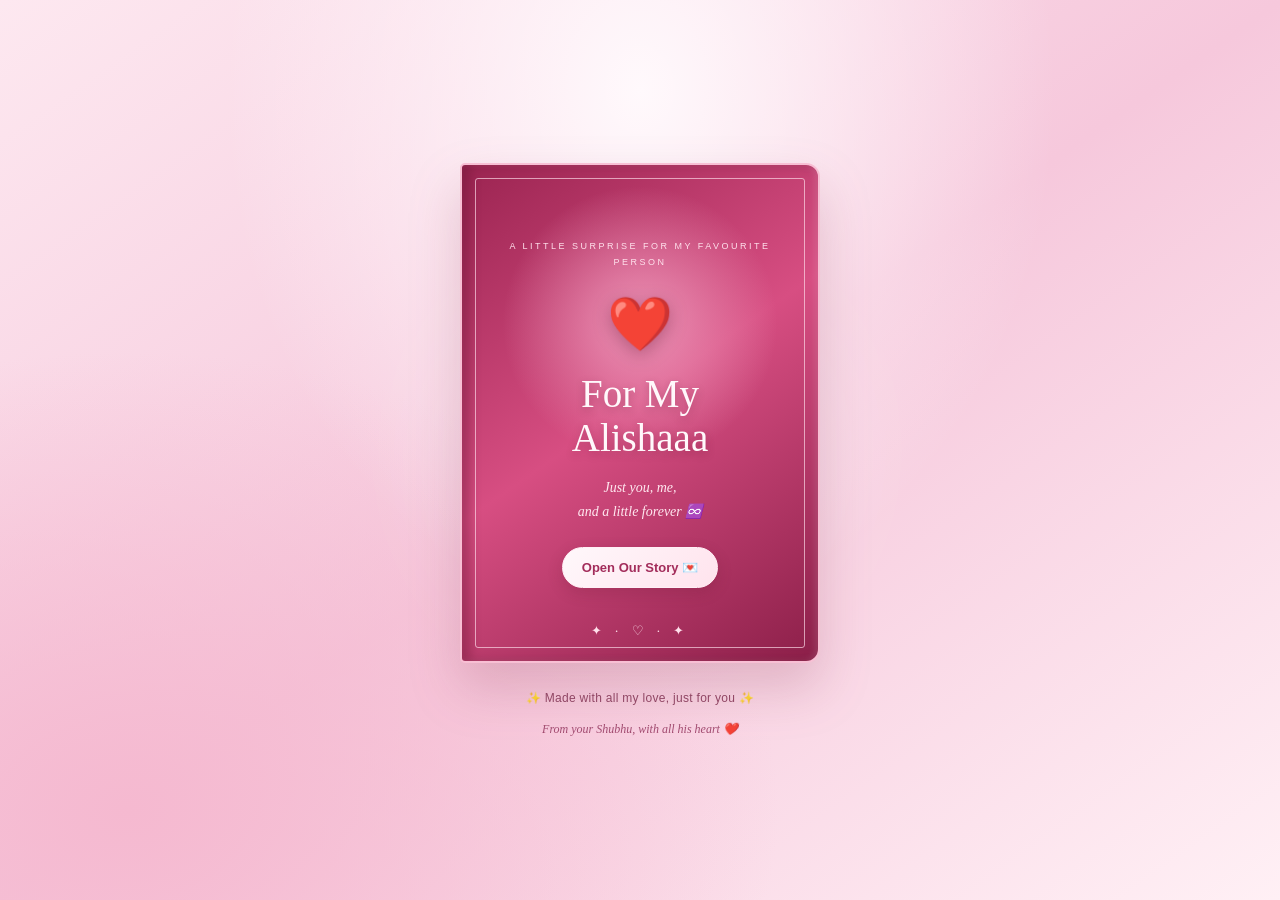
<file: index.html>
<!DOCTYPE html>
<html lang="en">
<head>
  <meta charset="UTF-8">
  <meta name="viewport" content="width=device-width, initial-scale=1.0">
  <meta name="theme-color" content="#f9dce8">
  <meta name="description" content="A little book of love, made especially for Alishaaa.">
  <title>For My Alishaaa 💗</title>

  <style>
    :root {
      --pink: #f8c8da;
      --deep-pink: #b52f66;
      --rose: #dc6694;
      --paper: #fffaf6;
      --ink: #85405d;
    }

    * {
      box-sizing: border-box;
    }

    html {
      min-height: 100%;
      scroll-behavior: smooth;
    }

    body {
      margin: 0;
      min-height: 100vh;
      min-height: 100svh;
      overflow-x: hidden;
      display: flex;
      justify-content: center;
      align-items: center;
      padding: 28px 16px;
      font-family: Georgia, "Times New Roman", serif;
      color: var(--ink);
      background:
        radial-gradient(ellipse at 50% 10%, #fff9fc 0%, transparent 46%),
        radial-gradient(ellipse at 10% 90%, #f5b9d0 0%, transparent 40%),
        linear-gradient(145deg, #fde8f0, #f6c8dc 50%, #fff0f5);
    }

    button {
      font: inherit;
      -webkit-tap-highlight-color: transparent;
    }

    .ambient-glow {
      position: fixed;
      width: 320px;
      height: 320px;
      top: 50%;
      left: 50%;
      transform: translate(-50%, -50%);
      border-radius: 50%;
      background: #ffffff65;
      filter: blur(75px);
      pointer-events: none;
    }

    .scene {
      position: relative;
      z-index: 1;
      width: min(86vw, 360px);
      margin: auto;
      perspective: 1600px;
    }

    .book {
      position: relative;
      width: 100%;
      aspect-ratio: 0.72;
      transform-style: preserve-3d;
      filter: drop-shadow(0 25px 25px #87304b35);
      isolation: isolate;
    }

    /* The pages underneath the cover */

    .pages {
      position: absolute;
      inset: 5px 4px 5px 12px;
      z-index: 1;
      overflow: hidden;
      border-radius: 4px 12px 12px 4px;
      background:
        repeating-linear-gradient(
          to bottom,
          #fffdfb 0,
          #fffdfb 3px,
          #eadce0 4px,
          #fffdfb 5px
        );
      box-shadow:
        inset 9px 0 13px #7d3b5515,
        2px 0 2px #d9bbc5;
    }

    .pages::before {
      content: "";
      position: absolute;
      inset: 12px;
      border: 1px solid #e8bdce;
      border-radius: 3px;
      pointer-events: none;
    }

    /* The welcome letter */

    .inside {
      position: absolute;
      inset: 7%;
      z-index: 1;
      display: flex;
      flex-direction: column;
      align-items: center;
      justify-content: center;
      gap: 11px;
      padding: 14px;
      text-align: center;
      opacity: 0;
      transform: translateY(12px) scale(.97);
      transition:
        opacity .9s ease .55s,
        transform 1s cubic-bezier(.2,.8,.2,1) .55s;
    }

    .book.open .inside {
      opacity: 1;
      transform: translateY(0) scale(1);
    }

    .inside::after {
      content: "♡";
      position: absolute;
      bottom: 2px;
      right: 3px;
      font-size: 30px;
      color: #e8aec4;
      opacity: .65;
      pointer-events: none;
    }

    .inside .eyebrow {
      margin: 0;
      font: 9px/1.7 Arial, sans-serif;
      letter-spacing: 2px;
      text-transform: uppercase;
      color: #bd7290;
    }

    .inside .heart {
      margin: 2px 0;
      font-size: clamp(34px, 10vw, 48px);
      filter: drop-shadow(0 5px 8px #e66b9b35);
      animation: heartbeat 1.8s ease-in-out infinite;
    }

    .inside h2 {
      margin: 0;
      color: #a52f60;
      font-size: clamp(21px, 6vw, 29px);
      line-height: 1.2;
      font-weight: normal;
      animation: titleGlow 3s ease-in-out infinite;
    }

    .inside p {
      margin: 0;
      font-size: clamp(12px, 3.5vw, 15px);
      line-height: 1.65;
    }

    .inside .love-note {
      color: #97506d;
    }

    .inside .signature {
      margin-top: 2px;
      color: #b74376;
      font-size: 13px;
      font-style: italic;
    }

    .turn-button {
      position: relative;
      z-index: 3;
      margin-top: 5px;
      padding: 11px 15px;
      border: 1px solid #f2bfd2;
      border-radius: 30px;
      background: linear-gradient(135deg, #b92f67, #e56f9d);
      color: white;
      font: 600 12px Arial, sans-serif;
      cursor: pointer;
      box-shadow: 0 5px 15px #ba3e7550;
      animation: buttonGlow 2.4s ease-in-out infinite;
      transition: transform .25s ease, box-shadow .25s ease;
    }

    .turn-button span {
      display: inline-block;
      margin-left: 5px;
      transition: transform .25s ease;
    }

    .turn-button:hover {
      transform: translateY(-2px);
      box-shadow: 0 8px 20px #ba3e7570;
    }

    .turn-button:hover span {
      transform: translateX(4px);
    }

    .turn-button:active {
      transform: scale(.97);
    }

    .page-note {
      color: #b16b87;
      font-size: 10px !important;
      letter-spacing: .4px;
    }

    /* The front cover */

    .cover {
      position: absolute;
      inset: 0;
      z-index: 5;
      transform-origin: left center;
      transform-style: preserve-3d;
      transition:
        transform 1.8s cubic-bezier(.68,-.05,.22,1);
      will-change: transform;
    }

    .cover-front,
    .cover-back {
      position: absolute;
      inset: 0;
      overflow: hidden;
      border-radius: 5px 14px 14px 5px;
      backface-visibility: hidden;
      -webkit-backface-visibility: hidden;
    }

    .cover-front {
      display: flex;
      flex-direction: column;
      align-items: center;
      justify-content: center;
      padding: 25px 19px;
      text-align: center;
      color: #fff8fb;
      border: 2px solid #f8bfd4;
      background:
        radial-gradient(circle at 50% 32%, #ed94b7 0, transparent 36%),
        linear-gradient(145deg, #9b2451 0%, #d74e82 48%, #8c1f49 100%);
      box-shadow:
        inset 8px 0 11px #68153366,
        inset -3px 0 6px #ffffff20;
    }

    .cover-front::before {
      content: "";
      position: absolute;
      inset: 13px;
      border: 1px solid #ffdfeba8;
      border-radius: 3px;
      pointer-events: none;
    }

    .cover-front::after {
      content: "✦  ·  ♡  ·  ✦";
      position: absolute;
      bottom: 22px;
      color: #ffdfeb;
      font-size: 13px;
      letter-spacing: 5px;
    }

    .cover-back {
      transform: rotateY(180deg);
      border: 2px solid #f8bfd4;
      background:
        radial-gradient(circle at center, #d96891, transparent 65%),
        linear-gradient(145deg, #9e2854, #ce5480);
      box-shadow: inset 0 0 25px #6b153650;
    }

    .cover-back::before {
      content: "♡";
      position: absolute;
      inset: 0;
      display: grid;
      place-items: center;
      color: #ffdae7;
      font-size: 65px;
      opacity: .85;
    }

    .cover-back::after {
      content: "";
      position: absolute;
      inset: 13px;
      border: 1px solid #ffdfeb90;
      border-radius: 3px;
    }

    .eyebrow-cover {
      position: relative;
      z-index: 1;
      margin: 0 0 22px;
      font: 9px/1.8 Arial, sans-serif;
      letter-spacing: 2.5px;
      text-transform: uppercase;
      color: #ffe1ec;
    }

    .cover-heart {
      position: relative;
      z-index: 1;
      margin-bottom: 17px;
      font-size: 53px;
      filter: drop-shadow(0 5px 9px #60122e65);
      animation: heartbeat 1.7s ease-in-out infinite;
    }

    .cover-front h1 {
      position: relative;
      z-index: 1;
      margin: 0;
      color: #fff8fb;
      font-size: clamp(29px, 8vw, 39px);
      font-weight: normal;
      line-height: 1.15;
      text-shadow: 0 3px 9px #64142d50;
    }

    .cover-subtitle {
      position: relative;
      z-index: 1;
      margin: 15px 0 23px;
      color: #ffe7ef;
      font-size: 14px;
      font-style: italic;
      line-height: 1.7;
    }

    .open-button {
      position: relative;
      z-index: 4;
      max-width: 100%;
      padding: 12px 19px;
      border: 1px solid #fff0f6;
      border-radius: 30px;
      background: linear-gradient(135deg, #fff8fb, #ffe3ed);
      color: #a32d5b;
      font: 600 13px Arial, sans-serif;
      cursor: pointer;
      box-shadow: 0 5px 15px #60132d30;
      transition: transform .25s ease, box-shadow .25s ease;
    }

    .open-button:hover {
      transform: translateY(-3px);
      box-shadow: 0 8px 19px #60132d40;
    }

    .open-button:active {
      transform: scale(.97);
    }

    /* Cover opening */

    .book.open .cover {
      transform: rotateY(-155deg);
    }

    .book.open .cover-front {
      pointer-events: none;
    }

    .book.open .cover-back {
      pointer-events: none;
    }

    /* Sparkles and floating hearts */

    .sparkle {
      position: fixed;
      z-index: 10;
      pointer-events: none;
      animation: sparkleRise var(--duration, 3s) ease-out forwards;
      will-change: transform, opacity;
    }

    .ambient-heart {
      position: fixed;
      z-index: 0;
      bottom: -40px;
      pointer-events: none;
      opacity: 0;
      animation: heartRise var(--duration, 6s) ease-in forwards;
      will-change: transform, opacity;
    }

    .hint {
      margin: 25px 0 0;
      text-align: center;
      color: #914866;
      font: 12px/1.7 Arial, sans-serif;
      letter-spacing: .3px;
    }

    .hint span {
      display: inline-block;
      animation: gentleFloat 1.8s ease-in-out infinite;
    }

    .footer {
      margin: 13px 0 0;
      text-align: center;
      color: #a24c70;
      font-size: 12px;
      font-style: italic;
    }

    .visually-hidden {
      position: absolute;
      width: 1px;
      height: 1px;
      padding: 0;
      margin: -1px;
      overflow: hidden;
      clip: rect(0,0,0,0);
      white-space: nowrap;
      border: 0;
    }

    @keyframes heartbeat {
      0%, 100% { transform: scale(1); }
      15% { transform: scale(1.1); }
      30% { transform: scale(1); }
      45% { transform: scale(1.07); }
    }

    @keyframes titleGlow {
      0%, 100% { text-shadow: 0 0 0 #f4b1cb00; }
      50% { text-shadow: 0 0 12px #eaa3c280; }
    }

    @keyframes buttonGlow {
      0%, 100% { box-shadow: 0 5px 15px #ba3e7550; }
      50% { box-shadow: 0 5px 23px #e36a9b90; }
    }

    @keyframes gentleFloat {
      0%, 100% { transform: translateY(0); }
      50% { transform: translateY(-4px); }
    }

    @keyframes sparkleRise {
      0% {
        transform: translateY(0) scale(.5) rotate(0deg);
        opacity: 0;
      }
      15% { opacity: 1; }
      100% {
        transform: translateY(-70vh) scale(1.3) rotate(100deg);
        opacity: 0;
      }
    }

    @keyframes heartRise {
      0% {
        transform: translateY(0) rotate(-10deg) scale(.7);
        opacity: 0;
      }
      15% { opacity: .75; }
      100% {
        transform: translateY(-90vh) rotate(25deg) scale(1.15);
        opacity: 0;
      }
    }

    @media (max-width: 420px) {
      .scene {
        width: min(86vw, 330px);
      }

      .inside {
        inset: 7%;
        gap: 8px;
        padding: 12px;
      }

      .inside p {
        line-height: 1.5;
      }

      .turn-button {
        padding: 10px 12px;
        font-size: 11px;
      }

      .eyebrow-cover {
        font-size: 8px;
        letter-spacing: 2px;
      }
    }

    @media (max-height: 680px) {
      body {
        align-items: flex-start;
      }

      .scene {
        width: min(68vw, 290px);
      }
    }

    @media (prefers-reduced-motion: reduce) {
      *, *::before, *::after {
        animation-duration: .01ms !important;
        animation-iteration-count: 1 !important;
        transition-duration: .01ms !important;
        scroll-behavior: auto !important;
      }
    }
  </style>
</head>

<body>
  <div class="ambient-glow" aria-hidden="true"></div>

  <main class="scene">
    <h2 class="visually-hidden">A love book for Alishaaa</h2>

    <div class="book" id="loveBook">

      <!-- Inside page -->
      <section class="pages" aria-label="Welcome letter">
        <div class="inside">
          <p class="eyebrow">A little world of ours</p>

          <div class="heart" aria-hidden="true">💗</div>

          <h2>Hiii, Meri<br>Alishaaa! 🥹</h2>

          <p class="love-note">
            Meri Aaaluuu, tum meri favourite person hi nahi,
            baccha… tum meri smile, mera sukoon aur mere dil
            ka sabse pyaara hissa ho. 🫶🏻
          </p>

          <p>
            Tumhare liye mere dil mein itna pyaar hai ki
            ek book bhi shayad kam pad jaaye. 💞
          </p>

          <p class="signature">
            Forever yours,<br>Shubhu ❤️
          </p>

          <button class="turn-button" id="turnPage" type="button">
            Turn the Page 💌 <span>→</span>
          </button>

          <p class="page-note">Our little forever starts here ♾️</p>
        </div>
      </section>

      <!-- Book cover -->
      <div class="cover" id="bookCover">
        <div class="cover-front">
          <p class="eyebrow-cover">
            A little surprise for my favourite person
          </p>

          <div class="cover-heart" aria-hidden="true">❤️</div>

          <h1>For My<br>Alishaaa</h1>

          <p class="cover-subtitle">
            Just you, me,<br>and a little forever ♾️
          </p>

          <button class="open-button" id="openBook" type="button">
            Open Our Story 💌
          </button>
        </div>

        <div class="cover-back" aria-hidden="true"></div>
      </div>

    </div>

    <p class="hint">
      <span>✨</span> Made with all my love, just for you <span>✨</span>
    </p>

    <p class="footer">From your Shubhu, with all his heart ❤️</p>
  </main>

  <script>
    const book = document.getElementById("loveBook");
    const openButton = document.getElementById("openBook");
    const turnButton = document.getElementById("turnPage");

    let isOpen = false;
    let isNavigating = false;
    let heartTimer = null;

    // Create floating hearts and sparkles.
    function createFloatingEffect() {
      const symbols = ["💗", "💕", "💖", "✨", "♡"];
      const heart = document.createElement("span");
      const isSparkle = Math.random() > 0.55;

      heart.className = isSparkle ? "sparkle" : "ambient-heart";
      heart.textContent = symbols[Math.floor(Math.random() * symbols.length)];

      heart.style.left = (5 + Math.random() * 90) + "vw";
      heart.style.setProperty(
        "--duration",
        (3.5 + Math.random() * 3.5) + "s"
      );
      heart.style.fontSize = (12 + Math.random() * 16) + "px";

      document.body.appendChild(heart);

      window.setTimeout(() => heart.remove(), 7500);
    }

    function startRomanticEffects() {
      // A small burst on opening the book.
      for (let i = 0; i < 18; i++) {
        window.setTimeout(createFloatingEffect, i * 90);
      }

      // Continue subtle floating hearts while the page stays open.
      if (!heartTimer) {
        heartTimer = window.setInterval(createFloatingEffect, 850);
      }
    }

    // First action: open the physical-looking cover.
    openButton.addEventListener("click", () => {
      if (isOpen) return;

      isOpen = true;
      book.classList.add("open");
      openButton.textContent = "Our story begins… ❤️";
      openButton.disabled = true;

      startRomanticEffects();
    });

    // Second action: enter the main love-story book.
    turnButton.addEventListener("click", () => {
      if (!isOpen || isNavigating) return;

      isNavigating = true;
      turnButton.disabled = true;
      turnButton.textContent = "Turning to our story… 💗";

      // Small transition before opening book.html.
      window.setTimeout(() => {
        window.location.href = "book.html";
      }, 450);
    });
  </script>
</body>
</html>
</file>
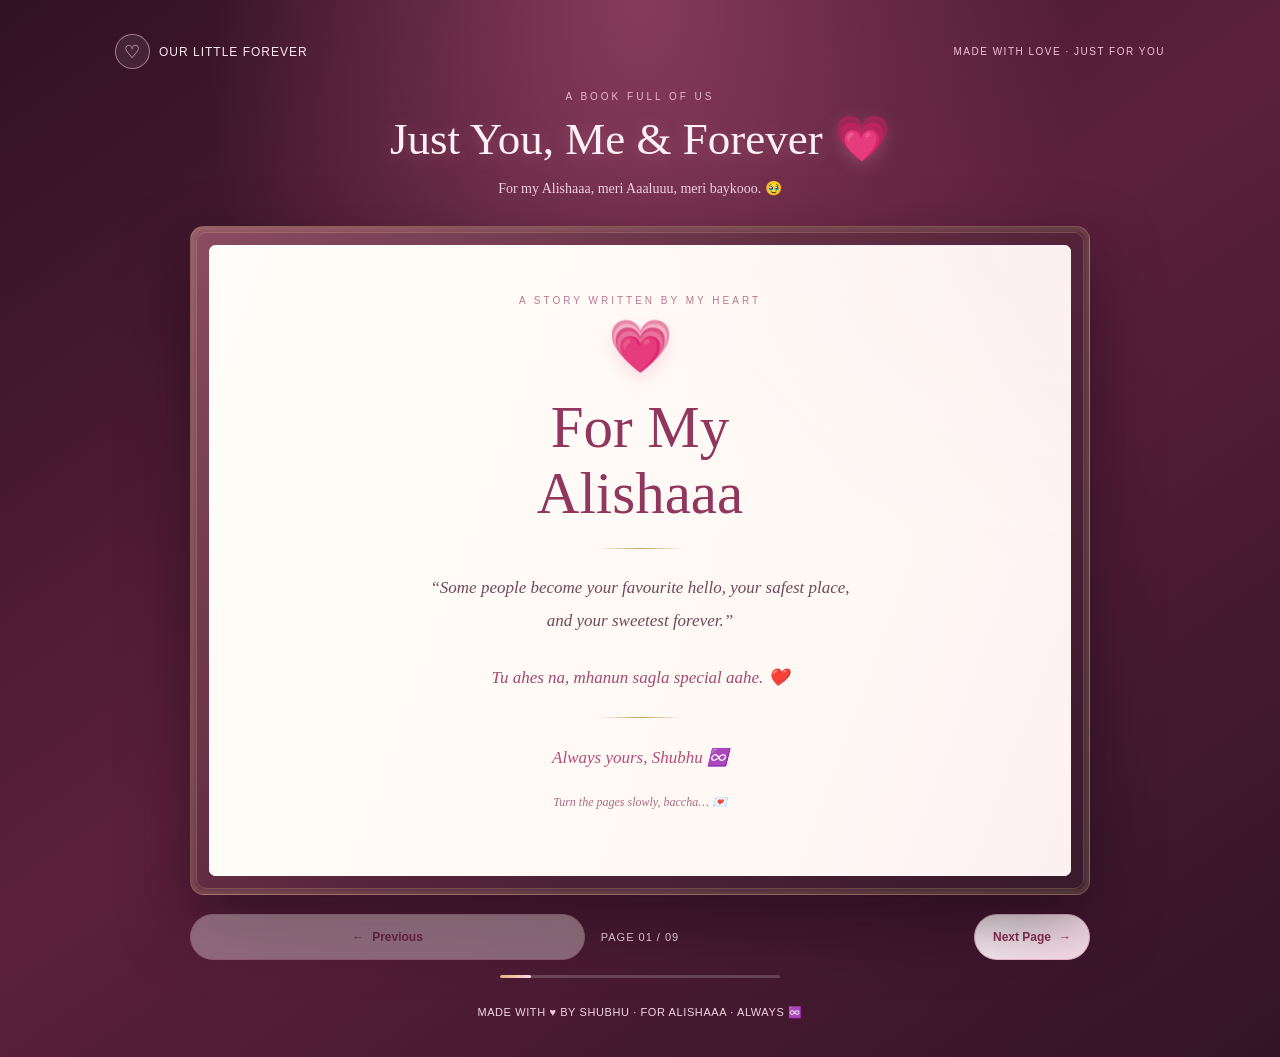
<file: book.html>
<!DOCTYPE html>
<html lang="en">
<head>
  <meta charset="UTF-8">
  <meta name="viewport" content="width=device-width, initial-scale=1.0">
  <meta name="theme-color" content="#591b36">
  <title>Our Little Forever 💗</title>

  <style>
    :root {
      --wine: #591b36;
      --rose: #c64f7d;
      --pink: #f4c6d8;
      --paper: #fffaf6;
      --ink: #65394c;
      --gold: #d9b77b;
    }

    * { box-sizing: border-box; }

    html {
      min-height: 100%;
      scroll-behavior: smooth;
    }

    body {
      margin: 0;
      min-height: 100vh;
      min-height: 100svh;
      padding: 24px 16px 30px;
      overflow-x: hidden;
      color: var(--ink);
      font-family: Georgia, "Times New Roman", serif;
      background:
        radial-gradient(ellipse at 50% 0%, #873b5a 0%, transparent 48%),
        linear-gradient(145deg, #301222, #5d203c 48%, #321426);
    }

    button { font: inherit; }

    .ambient {
      position: fixed;
      inset: 0;
      overflow: hidden;
      pointer-events: none;
      z-index: 0;
    }

    .ambient-heart {
      position: absolute;
      bottom: -40px;
      opacity: 0;
      animation: floatHeart var(--duration, 8s) linear forwards;
    }

    .site {
      position: relative;
      z-index: 1;
      width: min(100%, 1050px);
      margin: 0 auto;
    }

    .topbar {
      display: flex;
      justify-content: space-between;
      align-items: center;
      gap: 12px;
      margin-bottom: 22px;
      color: #ffe7f0;
      font-family: Arial, sans-serif;
      font-size: 12px;
      letter-spacing: 1px;
    }

    .brand {
      display: flex;
      align-items: center;
      gap: 9px;
    }

    .brand-heart {
      display: grid;
      place-items: center;
      width: 35px;
      height: 35px;
      border: 1px solid #f6c7d78a;
      border-radius: 50%;
      background: #ffffff12;
      font-size: 18px;
    }

    .top-label {
      color: #f3c3d4;
      text-align: right;
      font-size: 10px;
      letter-spacing: 1.5px;
    }

    .intro {
      text-align: center;
      margin: 0 auto 25px;
      max-width: 620px;
      color: #fff0f5;
    }

    .intro .eyebrow {
      color: #e9b8cb;
      font: 10px Arial, sans-serif;
      letter-spacing: 3px;
      text-transform: uppercase;
    }

    .intro h1 {
      margin: 10px 0;
      font-size: clamp(27px, 5vw, 45px);
      font-weight: normal;
      line-height: 1.2;
      text-shadow: 0 3px 18px #ed8eb550;
    }

    .intro p {
      margin: 0;
      color: #f1d4df;
      font-size: 14px;
      line-height: 1.8;
    }

    /* The book itself */

    .book-shell {
      position: relative;
      width: min(100%, 900px);
      margin: 0 auto;
      padding: 13px;
      border: 1px solid #d8b37c66;
      border-radius: 14px;
      background: linear-gradient(135deg, #8a4c61, #55243a 55%, #371a2b);
      box-shadow:
        0 28px 65px #17071385,
        inset 0 0 0 3px #ffffff09,
        inset 0 0 0 5px #d7b47820;
    }

    .book-shell::before {
      content: "";
      position: absolute;
      inset: 5px;
      border: 1px solid #f3d8a33b;
      border-radius: 10px;
      pointer-events: none;
    }

    .book {
      position: relative;
      min-height: 520px;
      overflow: hidden;
      border-radius: 7px;
      background: var(--paper);
      box-shadow: inset 0 0 22px #6e3b4b12;
    }

    .page {
      display: none;
      min-height: 520px;
      padding: clamp(24px, 5vw, 52px);
      animation: pageEnter .55s cubic-bezier(.2,.7,.2,1) both;
      background:
        radial-gradient(ellipse at 100% 0%, #f8e7ec70, transparent 36%),
        linear-gradient(110deg, #fffdf9, #fff8f5 72%, #fdf0f2);
    }

    .page.active { display: block; }

    .page.exit-next {
      animation: pageExitNext .24s ease both;
    }

    .page.exit-prev {
      animation: pageExitPrev .24s ease both;
    }

    .page-inner {
      max-width: 650px;
      margin: 0 auto;
    }

    .page-topline {
      display: flex;
      justify-content: space-between;
      align-items: center;
      gap: 10px;
      padding-bottom: 12px;
      margin-bottom: 25px;
      border-bottom: 1px solid #e9d4dc;
      color: #b2768d;
      font: 9px Arial, sans-serif;
      letter-spacing: 2px;
      text-transform: uppercase;
    }

    .ornament {
      color: #cb7d9a;
      letter-spacing: 4px;
    }

    .page h2 {
      margin: 0 0 17px;
      color: #8c3158;
      font-size: clamp(25px, 4vw, 37px);
      font-weight: normal;
      line-height: 1.25;
    }

    .page h3 {
      margin: 22px 0 10px;
      color: #9b4567;
      font-size: 19px;
      font-weight: normal;
    }

    .page p {
      color: #70495a;
      font-size: 15px;
      line-height: 1.95;
      overflow-wrap: anywhere;
    }

    .lead {
      color: #a34a70 !important;
      font-size: 17px !important;
      font-style: italic;
    }

    .center { text-align: center; }

    .big-heart {
      margin: 10px 0 17px;
      font-size: 52px;
      animation: heartbeat 2s ease-in-out infinite;
      filter: drop-shadow(0 5px 9px #dc719b45);
    }

    .cover-kicker {
      color: #ba7892;
      font: 10px Arial, sans-serif;
      letter-spacing: 3px;
      text-transform: uppercase;
    }

    .cover-title {
      color: #91375e !important;
      font-size: clamp(34px, 7vw, 59px) !important;
      line-height: 1.12 !important;
    }

    .cover-quote {
      max-width: 430px;
      margin: 15px auto 24px;
      font-size: 17px !important;
      font-style: italic;
    }

    .signature {
      margin-top: 23px;
      color: #b64d79 !important;
      font-size: 17px !important;
      font-style: italic;
    }

    .gold-line {
      width: 85px;
      height: 1px;
      margin: 22px auto;
      background: linear-gradient(90deg, transparent, #c7a15f, transparent);
    }

    /* Photo frames */

    .memory-photo {
      position: relative;
      max-width: 420px;
      margin: 24px auto;
      padding: 9px 9px 30px;
      background: #fff;
      border: 1px solid #ead8dc;
      box-shadow: 0 12px 27px #6f31401c;
      transform: rotate(-1deg);
    }

    .memory-photo.alternate { transform: rotate(1deg); }

    .memory-photo img {
      display: block;
      width: 100%;
      height: clamp(200px, 45vw, 370px);
      object-fit: contain;
      border-radius: 2px;
      background: #f8edf0;
    }

    .photo-caption {
      position: absolute;
      bottom: 7px;
      left: 0;
      width: 100%;
      color: #a24d70;
      text-align: center;
      font-size: 12px;
      font-style: italic;
    }

    .caption {
      color: #a96a83 !important;
      text-align: center;
      font-size: 12px !important;
      font-style: italic;
    }

    /* Promise and memory boxes */

    .love-card {
      margin: 17px 0;
      padding: 18px 19px;
      border: 1px solid #efd6df;
      border-left: 3px solid #c96b91;
      border-radius: 5px 12px 12px 5px;
      background: linear-gradient(110deg, #fbeaf0, #fff9f7);
    }

    .love-card p { margin: 0; }

    .love-card .card-title {
      margin-bottom: 5px;
      color: #a04066;
      font-size: 16px;
    }

    .love-card p:last-child {
      font-size: 14px;
      line-height: 1.8;
    }

    .promise-list {
      display: grid;
      gap: 12px;
      margin: 23px 0;
    }

    .promise {
      display: flex;
      align-items: flex-start;
      gap: 12px;
      padding: 13px 15px;
      border: 1px solid #f0dbe2;
      border-radius: 10px;
      background: #fffdfb;
    }

    .promise-icon {
      flex-shrink: 0;
      font-size: 20px;
    }

    .promise p {
      margin: 0;
      font-size: 14px;
      line-height: 1.75;
    }

    /* Video */

    .video-frame {
      margin: 22px 0;
      padding: 9px;
      border: 1px solid #e4c6d2;
      border-radius: 12px;
      background: #f8e7ed;
      box-shadow: 0 12px 24px #87304b15;
    }

    .video-frame video {
      display: block;
      width: 100%;
      max-height: 440px;
      border-radius: 7px;
      background: #2d1522;
    }

    .video-note {
      margin: 10px 0 0;
      text-align: center;
      color: #9e5a76 !important;
      font-size: 12px !important;
      font-style: italic;
    }

    /* Navigation */

    .controls {
      display: grid;
      grid-template-columns: 1fr auto 1fr;
      align-items: center;
      gap: 10px;
      width: min(100%, 900px);
      margin: 19px auto 0;
    }

    .nav-button {
      display: inline-flex;
      align-items: center;
      justify-content: center;
      gap: 8px;
      min-height: 46px;
      padding: 12px 18px;
      border: 1px solid #f2cfdd;
      border-radius: 28px;
      background: #fff7fa;
      color: #8d3157;
      font: 600 12px Arial, sans-serif;
      cursor: pointer;
      transition:
        transform .2s ease,
        background .2s ease,
        box-shadow .2s ease;
    }

    .nav-button:hover:not(:disabled) {
      transform: translateY(-2px);
      background: white;
      box-shadow: 0 7px 18px #14081225;
    }

    .nav-button:active:not(:disabled) {
      transform: scale(.97);
    }

    .nav-button:disabled {
      opacity: .35;
      cursor: not-allowed;
    }

    .next-button {
      justify-self: end;
      border-color: #eebbd0;
      background: linear-gradient(135deg, #fff7fa, #f8dce7);
    }

    .page-indicator {
      min-width: 90px;
      text-align: center;
      color: #ffe5ef;
      font: 11px Arial, sans-serif;
      letter-spacing: 1px;
    }

    .progress-track {
      width: min(100%, 280px);
      height: 3px;
      margin: 15px auto 0;
      overflow: hidden;
      border-radius: 4px;
      background: #ffffff30;
    }

    .progress-bar {
      width: 0;
      height: 100%;
      border-radius: 4px;
      background: linear-gradient(90deg, #e9b87a, #ffdfe9);
      transition: width .45s ease;
    }

    .bottom-note {
      margin: 25px 0 0;
      color: #f3d4e0;
      text-align: center;
      font: 11px/1.8 Arial, sans-serif;
      letter-spacing: .6px;
    }

    .bottom-note span { color: #ffc2d8; }

    .sr-only {
      position: absolute;
      width: 1px;
      height: 1px;
      padding: 0;
      margin: -1px;
      overflow: hidden;
      clip: rect(0,0,0,0);
      white-space: nowrap;
      border: 0;
    }

    @keyframes pageEnter {
      from {
        opacity: 0;
        transform: perspective(900px) rotateY(-5deg) translateX(10px);
      }
      to {
        opacity: 1;
        transform: perspective(900px) rotateY(0) translateX(0);
      }
    }

    @keyframes pageExitNext {
      to {
        opacity: 0;
        transform: perspective(900px) rotateY(5deg) translateX(-10px);
      }
    }

    @keyframes pageExitPrev {
      to {
        opacity: 0;
        transform: perspective(900px) rotateY(-5deg) translateX(10px);
      }
    }

    @keyframes heartbeat {
      0%, 100% { transform: scale(1); }
      15% { transform: scale(1.1); }
      30% { transform: scale(1); }
      45% { transform: scale(1.06); }
    }

    @keyframes floatHeart {
      0% { transform: translateY(0) rotate(0); opacity: 0; }
      15% { opacity: .7; }
      100% { transform: translateY(-110vh) rotate(40deg); opacity: 0; }
    }

    @media (min-width: 760px) {
      body { padding: 34px 25px; }

      .book-shell { padding: 18px; }

      .book {
        min-height: 590px;
      }

      .page {
        min-height: 590px;
        padding: 50px 70px;
      }

      .page-inner { max-width: 620px; }

      .memory-photo {
        max-width: 400px;
      }
    }

    @media (max-width: 520px) {
      body { padding: 18px 10px 25px; }

      .topbar { margin-bottom: 17px; }

      .top-label { font-size: 9px; }

      .intro { margin-bottom: 20px; }

      .intro p { font-size: 12px; }

      .book-shell { padding: 7px; }

      .book { min-height: 0; }

      .page {
        min-height: 510px;
        padding: 23px 18px;
      }

      .page-topline {
        margin-bottom: 21px;
        font-size: 8px;
        letter-spacing: 1.3px;
      }

      .page p {
        font-size: 14px;
        line-height: 1.85;
      }

      .lead { font-size: 15px !important; }

      .memory-photo {
        margin: 20px auto;
        padding: 7px 7px 27px;
      }

      .memory-photo img {
        height: clamp(180px, 65vw, 330px);
      }

      .controls { gap: 7px; }

      .nav-button {
        min-height: 43px;
        padding: 10px 12px;
        font-size: 11px;
      }

      .page-indicator {
        min-width: 65px;
        font-size: 10px;
      }

      .promise { padding: 12px; }
    }

    @media (max-width: 360px) {
      .page { padding: 19px 14px; }
      .nav-button { padding: 9px 10px; gap: 4px; }
      .brand { font-size: 10px; }
    }

    @media (prefers-reduced-motion: reduce) {
      *, *::before, *::after {
        animation-duration: .01ms !important;
        animation-iteration-count: 1 !important;
        transition-duration: .01ms !important;
        scroll-behavior: auto !important;
      }
    }
  </style>
</head>

<body>
  <div class="ambient" id="ambient" aria-hidden="true"></div>

  <main class="site">
    <header class="topbar">
      <div class="brand">
        <span class="brand-heart">♡</span>
        <span>OUR LITTLE FOREVER</span>
      </div>
      <div class="top-label">MADE WITH LOVE · JUST FOR YOU</div>
    </header>

    <section class="intro">
      <div class="eyebrow">A book full of us</div>
      <h1>Just You, Me & Forever 💗</h1>
      <p>For my Alishaaa, meri Aaaluuu, meri baykooo. 🥹</p>
    </section>

    <section class="book-shell" aria-label="Interactive love book">
      <div class="book" id="book">

        <!-- PAGE 1: COVER -->
        <article class="page active center">
          <div class="page-inner">
            <div class="cover-kicker">A story written by my heart</div>
            <div class="big-heart">💗</div>
            <h2 class="cover-title">For My<br>Alishaaa</h2>
            <div class="gold-line"></div>
            <p class="cover-quote">
              “Some people become your favourite hello,
              your safest place, and your sweetest forever.”
            </p>
            <p class="lead">Tu ahes na, mhanun sagla special aahe. ❤️</p>
            <div class="gold-line"></div>
            <p class="signature">Always yours, Shubhu ♾️</p>
            <p class="caption">Turn the pages slowly, baccha… 💌</p>
          </div>
        </article>

        <!-- PAGE 2: INTRODUCTION -->
        <article class="page">
          <div class="page-inner">
            <div class="page-topline">
              <span>A little note for you</span>
              <span class="ornament">♡ 01</span>
            </div>
            <h2>Hiii, Meri Pyaari Baccha 🥹💋</h2>
            <p class="lead">Meri Aaaluuu, this little book is only for you. 💗</p>
            <p>
              Pata hai, kabhi kabhi mere paas tumhe batane ke liye
              itni saari feelings hoti hain ki words hi nahi milte.
              Tum mere liye sirf ek person nahi ho, tum meri daily
              smile, mera sukoon aur mere din ka sabse pyaara part ho.
            </p>
            <p>
              Tumhara ek chhota sa message bhi mera mood change kar
              sakta hai. Tumhari voice sunke jo happiness milti hai,
              woh main properly explain bhi nahi kar sakta.
            </p>
            <p>
              Isliye socha, apne dil ki kuch baatein ek book mein
              rakh doon—taaki jab bhi tumhe meri yaad aaye, tum ise
              open karke feel kar sako ki tum kitni special ho.
            </p>
            <div class="love-card">
              <p class="card-title">Ek baat yaad rakhna, baccha 💌</p>
              <p>Is book ka har page tumhare liye hai, aur har word ke peeche mera pyaar hai.</p>
            </div>
          </div>
        </article>

        <!-- PAGE 3: OUR STORY -->
        <article class="page">
          <div class="page-inner">
            <div class="page-topline">
              <span>Chapter one</span>
              <span class="ornament">♡ 02</span>
            </div>
            <h2>How You Became My Everything 💞</h2>
            <p>
              Kab tum meri life ka itna important part ban gayi,
              mujhe sach mein pata hi nahi chala. Ek simple si
              conversation se shuru hui baat, aaj mere dil ki
              sabse beautiful story ban gayi hai.
            </p>
            <p>
              Tumse baat karna, tumhari silly baatein sunna,
              tumhe tease karna aur phir tumhe manana—yeh sab
              meri favourite memories ban gayi hain.
            </p>

            <figure class="memory-photo">
              <img src="11.jpeg" alt="A special memory of us"
                   loading="lazy">
              <figcaption class="photo-caption">
                One little memory, a thousand feelings ♡
              </figcaption>
            </figure>

            <p>
              Main future predict nahi kar sakta, but itna zaroor
              jaanta hoon ki aaj tum mere liye bahut special ho.
              Main chahta hoon hum apni story ko pyaar, trust aur
              understanding ke saath aage likhein.
            </p>
          </div>
        </article>

        <!-- PAGE 4: HER LITTLE THINGS -->
        <article class="page">
          <div class="page-inner">
            <div class="page-topline">
              <span>My favourite details</span>
              <span class="ornament">♡ 03</span>
            </div>
            <h2>Your Little Things Are My Favourite 🫶🏻</h2>
            <p>
              Tumhara “Hello ahooo”, tumhara “Kay kartay?”,
              aur phir achanak se mujhe yaad karke message karna—
              yeh chhoti chhoti cheezein mere liye bahut precious hain.
            </p>

            <div class="love-card">
              <p class="card-title">Your caring side 🥹</p>
              <p>Jab tum poochti ho ki maine khana khaya ya nahi, mera din kaisa tha, ya main theek hoon ya nahi—mujhe genuinely loved feel hota hai.</p>
            </div>

            <div class="love-card">
              <p class="card-title">Your cute side 💗</p>
              <p>Tumhari masti, tumhara pyaar, tumhari cute si baatein aur tumhara mujhe special feel karwana—sab kuch mere dil ke bahut close hai.</p>
            </div>

            <figure class="memory-photo alternate">
              <img src="22.jpeg" alt="A favourite photo memory"
                   loading="lazy">
              <figcaption class="photo-caption">
                Your smile deserves its own chapter 💕
              </figcaption>
            </figure>

            <p class="center lead">
              Tumhari little things hi meri big happiness hain, Aaaluuu. 💋
            </p>
          </div>
        </article>

        <!-- PAGE 5: VIDEO MEMORY -->
        <article class="page">
          <div class="page-inner">
            <div class="page-topline">
              <span>A memory to replay</span>
              <span class="ornament">♡ 04</span>
            </div>
            <h2>A Little Moment, A Lot of Love 🎬</h2>
            <p>
              Kuch memories aisi hoti hain jinhe dekhkar automatically
              smile aa jaati hai. Main chahta hoon ki hum aise hi
              beautiful moments banate rahein—simple, genuine aur apne.
            </p>

            <div class="video-frame">
              <video controls playsinline preload="metadata"
                     poster="33.jpeg">
                <source src="video.mp4" type="video/mp4">
                Your browser does not support this video.
              </video>
              <p class="video-note">
                Press play, baccha. This memory is for you. 💗
              </p>
            </div>

            <figure class="memory-photo">
              <img src="33.jpeg" alt="A memory close to my heart"
                   loading="lazy">
              <figcaption class="photo-caption">
                Little moments become forever memories ♾️
              </figcaption>
            </figure>

            <p class="center">
              More memories to make, more laughs to share,
              more reasons to choose each other. 💞
            </p>
          </div>
        </article>

        <!-- PAGE 6: MY PROMISE -->
        <article class="page">
          <div class="page-inner">
            <div class="page-topline">
              <span>A promise from my heart</span>
              <span class="ornament">♡ 05</span>
            </div>
            <h2>My Heart Makes One Promise 🤍</h2>
            <p>
              Main perfect nahi hoon, baccha. Kabhi overthink karunga,
              kabhi apni feelings properly express nahi kar paunga.
              Lekin main chahta hoon ki hum dono ek doosre ko samajhna
              aur saath mein grow karna seekhein.
            </p>

            <div class="promise-list">
              <div class="promise">
                <span class="promise-icon">🤍</span>
                <p><strong>Trust:</strong> Main chahta hoon hum apne relationship mein honesty aur trust ko hamesha importance dein.</p>
              </div>
              <div class="promise">
                <span class="promise-icon">🫶🏻</span>
                <p><strong>Respect:</strong> Tumhari feelings, tumhari choices aur tumhari individuality mere liye matter karti hain.</p>
              </div>
              <div class="promise">
                <span class="promise-icon">💌</span>
                <p><strong>Communication:</strong> Kuch bhi bother kare toh silence ya assumptions ke bajaye hum pyaar se baat karein.</p>
              </div>
              <div class="promise">
                <span class="promise-icon">🌷</span>
                <p><strong>Effort:</strong> Main sirf words se nahi, apne actions se bhi tumhe care aur respect feel karwana chahta hoon.</p>
              </div>
            </div>

            <p class="center lead">
              Perfect love nahi, baccha—real love, with patience and effort. ❤️
            </p>
          </div>
        </article>

        <!-- PAGE 7: OUR FUTURE -->
        <article class="page">
          <div class="page-inner">
            <div class="page-topline">
              <span>The future I imagine</span>
              <span class="ornament">♡ 06</span>
            </div>
            <h2>The Life I Dream Of With You ♾️</h2>
            <p>
              Jab main future ke baare mein sochta hoon, mujhe sirf
              grand plans nahi, balki chhoti chhoti khushiyan bhi
              imagine hoti hain.
            </p>
            <p>
              Ek din saath ghoomna, random photos lena, favourite
              food share karna, busy day ke baad ek doosre se baat
              karna aur bina kisi special reason ke hasna.
            </p>

            <figure class="memory-photo alternate">
              <img src="44.jpeg" alt="A beautiful memory for our future"
                   loading="lazy">
              <figcaption class="photo-caption">
                One day, one memory at a time 💗
              </figcaption>
            </figure>

            <p>
              Main chahta hoon hum ek aisa bond banayein jahan dono
              apne dreams pursue kar sakein, ek doosre ko support
              karein aur difficult days mein bhi respect ke saath
              ek doosre ka haath thaamein.
            </p>

            <div class="love-card">
              <p class="card-title">Our little dream 🌷</p>
              <p>A peaceful life, silly jokes, honest conversations, shared dreams, aur bahut saari memories—apne pace par, together.</p>
            </div>
          </div>
        </article>

        <!-- PAGE 8: WHAT I WANT HER TO KNOW -->
        <article class="page">
          <div class="page-inner">
            <div class="page-topline">
              <span>Things I want you to know</span>
              <span class="ornament">♡ 07</span>
            </div>
            <h2>Things I May Not Say Every Day 🥹</h2>
            <p>
              Aaaluuu, tumhe hamesha strong rehne ki zaroorat nahi.
              Tum apni feelings share kar sakti ho, apne bad days
              bata sakti ho, aur jab tumhe support chahiye ho,
              toh mujhse baat kar sakti ho.
            </p>
            <p>
              Main chahta hoon tum mere saath comfortable feel karo—
              bina pretend kiye, bina apni feelings hide kiye.
              Tumhari happiness important hai, aur tumhari worries
              ko bhi main patiently sunna chahta hoon.
            </p>

            <figure class="memory-photo">
              <img src="55.jpeg" alt="A special picture for Alishaaa"
                   loading="lazy">
              <figcaption class="photo-caption">
                You will always have a special place in my heart ♡
              </figcaption>
            </figure>

            <p class="lead center">
              Thank you for being you, meri jaan. 💋
            </p>
          </div>
        </article>

        <!-- PAGE 9: FINAL LOVE LETTER -->
        <article class="page center">
          <div class="page-inner">
            <div class="page-topline">
              <span>One last thing, my love</span>
              <span class="ornament">♡ 08</span>
            </div>

            <div class="big-heart">❤️</div>
            <h2 class="cover-title">I Love You,<br>Meri Baykooo</h2>
            <div class="gold-line"></div>

            <p>
              Thank you meri life mein aane ke liye, meri baaton ko
              sunne ke liye, mujhe smile karwane ke liye aur apni
              beautiful presence se mere days ko special banane ke liye.
            </p>

            <p>
              Main chahta hoon hum har day ek doosre ko thoda aur
              samjhein, pyaar se communicate karein aur apni story
              ko beautiful memories se fill karein.
            </p>

            <p class="lead">
              Tu meri favourite person hai, Aaaluuu. Aaj bhi,
              aur har us din jab hum apni story ko aage likhenge. 🥹💗
            </p>

            <div class="gold-line"></div>

            <p class="signature">
              Always yours,<br>Shubhu 🫶🏻♾️
            </p>

            <div class="big-heart">💗</div>
            <p class="caption">
              Just you, me, and a little forever. 💌
            </p>

            <button class="nav-button" id="replayButton" type="button">
              ↻ Read Our Story Again
            </button>
          </div>
        </article>

      </div>
    </section>

    <nav class="controls" aria-label="Book navigation">
      <button class="nav-button" id="prevButton" type="button">
        <span>←</span> Previous
      </button>

      <div class="page-indicator" id="pageIndicator" aria-live="polite">
        PAGE 01 / 09
      </div>

      <button class="nav-button next-button" id="nextButton" type="button">
        Next Page <span>→</span>
      </button>
    </nav>

    <div class="progress-track" aria-hidden="true">
      <div class="progress-bar" id="progressBar"></div>
    </div>

    <p class="bottom-note">
      MADE WITH <span>♥</span> BY SHUBHU · FOR ALISHAAA · ALWAYS ♾️
    </p>
  </main>

  <script>
    const pages = Array.from(document.querySelectorAll(".page"));
    const book = document.getElementById("book");
    const prevButton = document.getElementById("prevButton");
    const nextButton = document.getElementById("nextButton");
    const replayButton = document.getElementById("replayButton");
    const pageIndicator = document.getElementById("pageIndicator");
    const progressBar = document.getElementById("progressBar");
    const ambient = document.getElementById("ambient");

    let currentPage = 0;
    let isAnimating = false;
    let heartInterval;

    function updateNavigation() {
      prevButton.disabled = currentPage === 0;
      nextButton.disabled = currentPage === pages.length - 1;

      pageIndicator.textContent =
        `PAGE ${String(currentPage + 1).padStart(2, "0")} / ` +
        String(pages.length).padStart(2, "0");

      progressBar.style.width =
        `${((currentPage + 1) / pages.length) * 100}%`;

      nextButton.innerHTML =
        currentPage === pages.length - 1
          ? "End of Story ♡"
          : 'Next Page <span>→</span>';
    }

    function goToPage(nextIndex, direction = "next") {
      if (isAnimating) return;
      if (nextIndex < 0 || nextIndex >= pages.length) return;
      if (nextIndex === currentPage) return;

      isAnimating = true;

      const oldPage = pages[currentPage];
      const newPage = pages[nextIndex];

      oldPage.classList.remove("active");
      oldPage.classList.remove("exit-next", "exit-prev");

      newPage.classList.add("active");

      // Re-trigger the page-entry animation.
      newPage.style.animation = "none";
      void newPage.offsetWidth;
      newPage.style.animation = "";

      currentPage = nextIndex;
      updateNavigation();

      book.scrollIntoView({
        behavior: "smooth",
        block: "start"
      });

      window.setTimeout(() => {
        isAnimating = false;
      }, 560);
    }

    prevButton.addEventListener("click", () => {
      goToPage(currentPage - 1, "prev");
    });

    nextButton.addEventListener("click", () => {
      goToPage(currentPage + 1, "next");
    });

    replayButton.addEventListener("click", () => {
      goToPage(0, "prev");
    });

    // Keyboard navigation on desktop.
    document.addEventListener("keydown", event => {
      if (event.key === "ArrowRight") {
        goToPage(currentPage + 1, "next");
      } else if (event.key === "ArrowLeft") {
        goToPage(currentPage - 1, "prev");
      }
    });

    // Swipe left/right to turn pages on mobile.
    let touchStartX = 0;
    let touchStartY = 0;

    book.addEventListener("touchstart", event => {
      const touch = event.changedTouches[0];
      touchStartX = touch.screenX;
      touchStartY = touch.screenY;
    }, { passive: true });

    book.addEventListener("touchend", event => {
      const touch = event.changedTouches[0];
      const dx = touch.screenX - touchStartX;
      const dy = touch.screenY - touchStartY;

      if (Math.abs(dx) > 65 && Math.abs(dx) > Math.abs(dy) * 1.3) {
        if (dx < 0) {
          goToPage(currentPage + 1, "next");
        } else {
          goToPage(currentPage - 1, "prev");
        }
      }
    }, { passive: true });

    // Decorative floating hearts.
    function addFloatingHeart() {
      const heart = document.createElement("span");
      heart.className = "ambient-heart";
      heart.textContent = ["♡", "💗", "💕", "✦"][
        Math.floor(Math.random() * 4)
      ];

      heart.style.left = `${Math.random() * 100}%`;
      heart.style.fontSize = `${12 + Math.random() * 14}px`;
      heart.style.setProperty(
        "--duration",
        `${7 + Math.random() * 6}s`
      );

      ambient.appendChild(heart);
      window.setTimeout(() => heart.remove(), 14000);
    }

    updateNavigation();

    for (let i = 0; i < 9; i++) {
      window.setTimeout(addFloatingHeart, i * 250);
    }

    heartInterval = window.setInterval(addFloatingHeart, 1100);
  </script>
</body>
</html>
</file>
